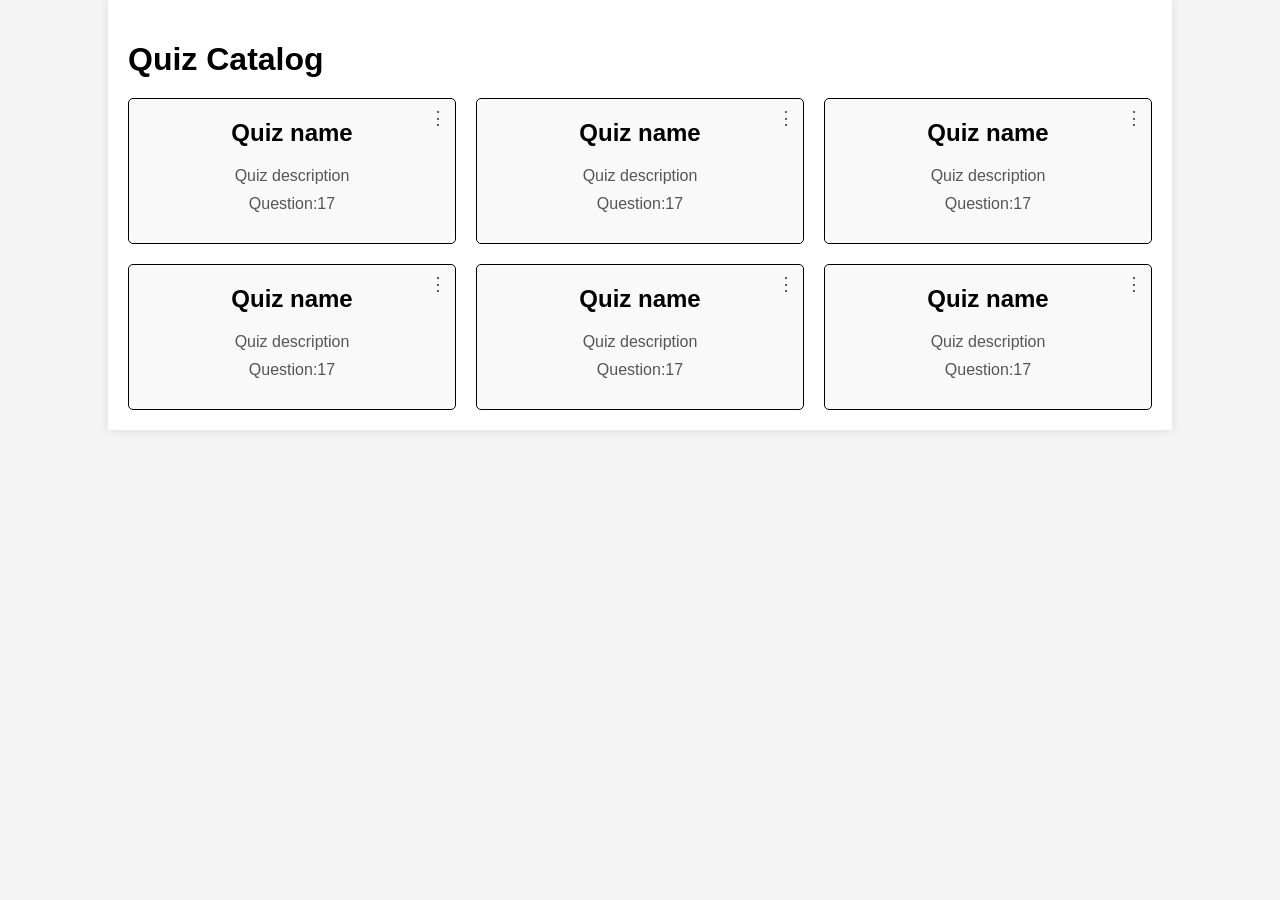
<file: index.html>
<!DOCTYPE html>
<html lang="ru">

<head>
    <meta charset="UTF-8">
    <meta name="viewport" content="width=device-width, initial-scale=1.0">
    <title>Каталог анкет</title>
    <link rel="stylesheet" href="styles.css">
</head>

<body>
    <div class="container">
        <h1>Quiz Catalog</h1>
        <div id="quizContainer" class="quiz-grid">
            <div class="quiz-card">
                <div class="ellipsis-icon" onclick="redirectToCreateQuiz()">⋮</div>
                <h2>Quiz name</h2>
                <p>Quiz description</p>
                <p>Question:17</p>
            </div>
            <div class="quiz-card">
                <div class="ellipsis-icon" onclick="redirectToCreateQuiz()">⋮</div>
                <h2>Quiz name</h2>
                <p>Quiz description</p>
                <p>Question:17</p>
            </div>
            <div class="quiz-card">
                <div class="ellipsis-icon" onclick="redirectToCreateQuiz()">⋮</div>
                <h2>Quiz name</h2>
                <p>Quiz description</p>
                <p>Question:17</p>
            </div>
            <div class="quiz-card">
                <div class="ellipsis-icon" onclick="redirectToCreateQuiz()">⋮</div>
                <h2>Quiz name</h2>
                <p>Quiz description</p>
                <p>Question:17</p>
            </div>
            <div class="quiz-card">
                <div class="ellipsis-icon" onclick="redirectToCreateQuiz()">⋮</div>
                <h2>Quiz name</h2>
                <p>Quiz description</p>
                <p>Question:17</p>
            </div>
            <div class="quiz-card">
                <div class="ellipsis-icon" onclick="redirectToCreateQuiz()">⋮</div>
                <h2>Quiz name</h2>
                <p>Quiz description</p>
                <p>Question:17</p>
            </div>
        </div>
    </div>
    <script>
        function redirectToCreateQuiz() {
            // Перенаправление на страницу "Create Quiz"
            window.location.href = "create-quiz.html";
        }

    </script>
</body>

</html>
</file>
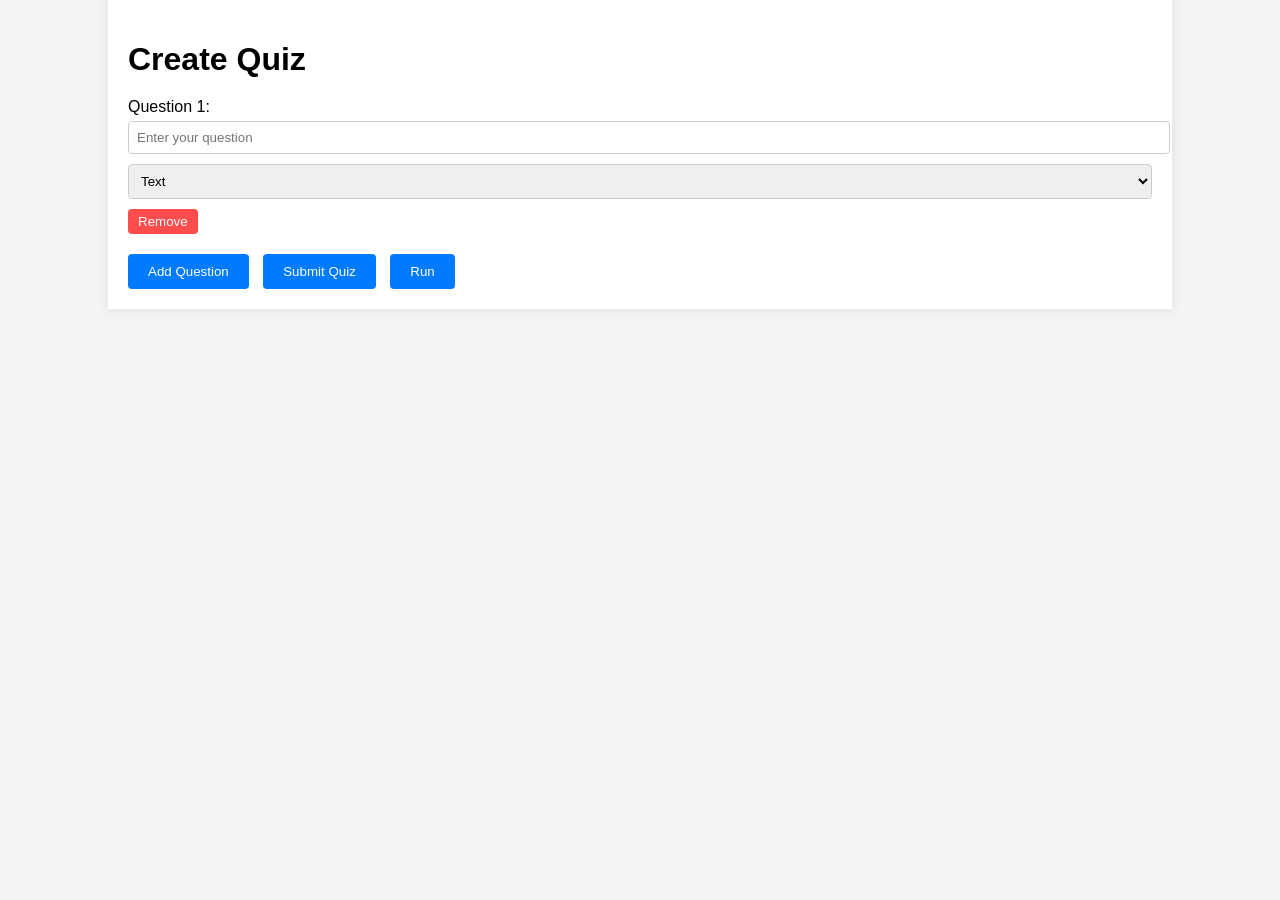
<file: create-quiz.html>
<!DOCTYPE html>
<html lang="ru">

<head>
    <meta charset="UTF-8">
    <meta name="viewport" content="width=device-width, initial-scale=1.0">
    <title>Create Quiz</title>
    <link rel="stylesheet" href="styles.css">
</head>

<body>
    <div class="container">
        <h1>Create Quiz</h1>
        <div id="questionContainer">
            <div class="question">
                <label>Question 1:</label>
                <input type="text" placeholder="Enter your question">
                <select>
                    <option value="text">Text</option>
                    <option value="single">Single Choice</option>
                    <option value="multiple">Multiple Choices</option>
                </select>
                <button onclick="removeQuestion(this)">Remove</button>
            </div>
        </div>
        <button onclick="addQuestion()">Add Question</button>
        <button onclick="submitQuiz()">Submit Quiz</button>
        <button onclick="launchQuiz()">Run</button> <!-- Кнопка "Run" -->
    </div>
    <script>
        function addQuestion() {
            const container = document.getElementById('questionContainer');
            const questionCount = container.children.length + 1;

            const questionDiv = document.createElement('div');
            questionDiv.className = 'question';

            const label = document.createElement('label');
            label.innerText = `Question ${questionCount}:`;
            questionDiv.appendChild(label);

            const input = document.createElement('input');
            input.type = 'text';
            input.placeholder = 'Enter your question';
            questionDiv.appendChild(input);

            const select = document.createElement('select');
            const options = ['Text', 'Single Choice', 'Multiple Choices'];
            options.forEach(option => {
                const optionElement = document.createElement('option');
                optionElement.value = option.toLowerCase().replace(' ', '');
                optionElement.innerText = option;
                select.appendChild(optionElement);
            });
            questionDiv.appendChild(select);

            const removeButton = document.createElement('button');
            removeButton.innerText = 'Remove';
            removeButton.onclick = function () {
                removeQuestion(this);
            };
            questionDiv.appendChild(removeButton);

            container.appendChild(questionDiv);
        }

        function removeQuestion(button) {
            const questionDiv = button.parentElement;
            questionDiv.remove();
        }

        function submitQuiz() {
            const questions = document.querySelectorAll('.question');
            const quizData = [];

            questions.forEach(question => {
                const input = question.querySelector('input');
                const select = question.querySelector('select');
                quizData.push({
                    question: input.value,
                    type: select.value
                });
            });

            // Сохранение данных в localStorage
            localStorage.setItem('quizData', JSON.stringify(quizData));
            alert('Quiz submitted successfully!');
        }

        function launchQuiz() {
            // Проверка, есть ли данные для анкеты
            const quizData = JSON.parse(localStorage.getItem('quizData'));
            if (!quizData || quizData.length === 0) {
                alert('Сначала создайте анкету!');
                return;
            }

            // Перенаправление на страницу интерактивной анкеты
            window.location.href = "interactive-questionnaire.html";
        }
    </script>
</body>

</html>
</file>
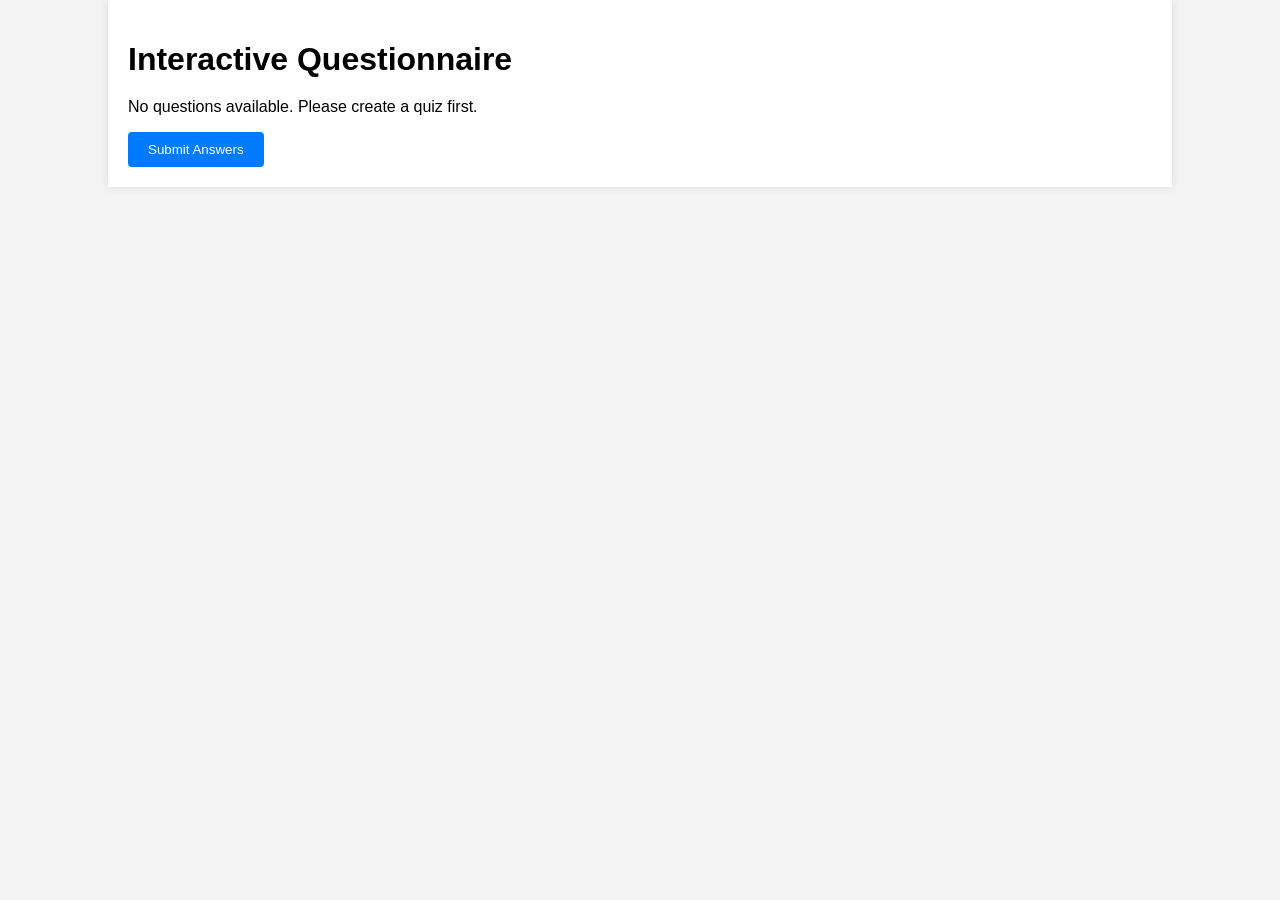
<file: interactive-questionnaire.html>
<!DOCTYPE html>
<html lang="ru">

<head>
    <meta charset="UTF-8">
    <meta name="viewport" content="width=device-width, initial-scale=1.0">
    <title>Interactive Questionnaire</title>
    <link rel="stylesheet" href="styles.css">
</head>

<body>
    <div class="container">
        <h1>Interactive Questionnaire</h1>
        <div id="questionnaireContainer"></div>
        <button onclick="submitAnswers()">Submit Answers</button>
        <div id="results" style="display: none;">
            <h2>Results</h2>
            <ul id="answersList"></ul>
            <p>Time taken: <span id="timeTaken"></span></p>
        </div>
    </div>
    <script>
        let startTime;

        document.addEventListener('DOMContentLoaded', function () {
            startTime = new Date(); // Записываем время начала заполнения анкеты
            const quizData = JSON.parse(localStorage.getItem('quizData'));
            const container = document.getElementById('questionnaireContainer');

            if (!quizData || quizData.length === 0) {
                container.innerHTML = '<p>No questions available. Please create a quiz first.</p>';
                return;
            }

            quizData.forEach((question, index) => {
                const questionDiv = document.createElement('div');
                questionDiv.className = 'question';

                const label = document.createElement('label');
                label.innerText = `Question ${index + 1}: ${question.question}`;
                questionDiv.appendChild(label);

                const input = document.createElement('input');
                input.type = 'text';
                input.placeholder = 'Enter your answer';
                input.id = `answer-${index}`;
                questionDiv.appendChild(input);

                container.appendChild(questionDiv);
            });
        });

        function submitAnswers() {
            const endTime = new Date(); // Записываем время окончания заполнения анкеты
            const timeDiff = (endTime - startTime) / 1000; // Вычисляем разницу в секундах

            const quizData = JSON.parse(localStorage.getItem('quizData'));
            const answers = [];

            quizData.forEach((question, index) => {
                const answerInput = document.getElementById(`answer-${index}`);
                answers.push({
                    question: question.question,
                    answer: answerInput.value
                });
            });

            // Сохранение ответов в localStorage
            localStorage.setItem('quizAnswers', JSON.stringify(answers));

            // Отображение результатов
            const resultsDiv = document.getElementById('results');
            const answersList = document.getElementById('answersList');
            const timeTakenSpan = document.getElementById('timeTaken');

            answersList.innerHTML = ''; // Очищаем список перед добавлением новых ответов

            answers.forEach(answer => {
                const li = document.createElement('li');
                li.innerText = `Question: ${answer.question} - Answer: ${answer.answer}`;
                answersList.appendChild(li);
            });

            timeTakenSpan.innerText = `${timeDiff} seconds`;
            resultsDiv.style.display = 'block'; // Показываем блок с результатами

            alert('Answers submitted successfully!');
        }
    </script>
</body>

</html>
</file>
<file: styles.css>
body {
    font-family: Arial, sans-serif;
    margin: 0;
    padding: 0;
    background-color: #f4f4f4;
}

.container {
    width: 80%;
    margin: 0 auto;
    padding: 20px;
    background-color: #fff;
    box-shadow: 0 0 10px rgba(0, 0, 0, 0.1);
}

h1 {
    text-align: left;
    margin-bottom: 20px;
}

.quiz-grid {
    display: grid;
    grid-template-columns: repeat(auto-fit, minmax(250px, 1fr));
    gap: 20px;
}

.quiz-card {
    border: 1px solid #000000;
    padding: 20px;
    border-radius: 5px;
    background-color: #f9f9f9;
    text-align: center;
    position: relative;
}

.quiz-card h2 {
    margin-top: 0;
    font-size: 1.5em;
}

.quiz-card p {
    margin: 10px 0;
    color: #555;
}

.ellipsis-icon {
    position: absolute;
    top: 8px;
    right: 8px;
    cursor: pointer;
    font-size: 18px;
    color: #555;
    user-select: none;
}

.ellipsis-icon:hover {
    color: #000;
}

.question {
    margin-bottom: 20px;
}

.question label {
    display: block;
    margin-bottom: 5px;
}

.question input,
.question select {
    width: 100%;
    padding: 8px;
    margin-bottom: 10px;
    border: 1px solid #ccc;
    border-radius: 4px;
}

.question button {
    padding: 5px 10px;
    background-color: #ff4d4d;
    color: white;
    border: none;
    border-radius: 4px;
    cursor: pointer;
}

.question button:hover {
    background-color: #cc0000;
}

button {
    padding: 10px 20px;
    background-color: #007bff;
    color: white;
    border: none;
    border-radius: 4px;
    cursor: pointer;
    margin-right: 10px;
}

button:hover {
    background-color: #0056b3;
}

/* Стили для интерактивной анкеты */
#quizContainer .question {
    margin-bottom: 20px;
}

#quizContainer label {
    display: block;
    margin-bottom: 10px;
    font-weight: bold;
}

#quizContainer input[type="text"] {
    width: 100%;
    padding: 8px;
    margin-bottom: 10px;
    border: 1px solid #ccc;
    border-radius: 4px;
}

#quizContainer input[type="radio"],
#quizContainer input[type="checkbox"] {
    margin-right: 10px;
}

#results {
    margin-top: 20px;
}

#answersList {
    list-style-type: none;
    padding: 0;
}

#answersList li {
    margin-bottom: 10px;
}

/* Стили для интерактивной анкеты */
#quizContainer .question {
    margin-bottom: 20px;
}

#quizContainer label {
    display: block;
    margin-bottom: 10px;
    font-weight: bold;
}

#quizContainer input[type="text"] {
    width: 100%;
    padding: 8px;
    margin-bottom: 10px;
    border: 1px solid #ccc;
    border-radius: 4px;
}

#quizContainer input[type="radio"],
#quizContainer input[type="checkbox"] {
    margin-right: 10px;
}

#results {
    margin-top: 20px;
}

#answersList {
    list-style-type: none;
    padding: 0;
}

#answersList li {
    margin-bottom: 10px;
}
</file>
